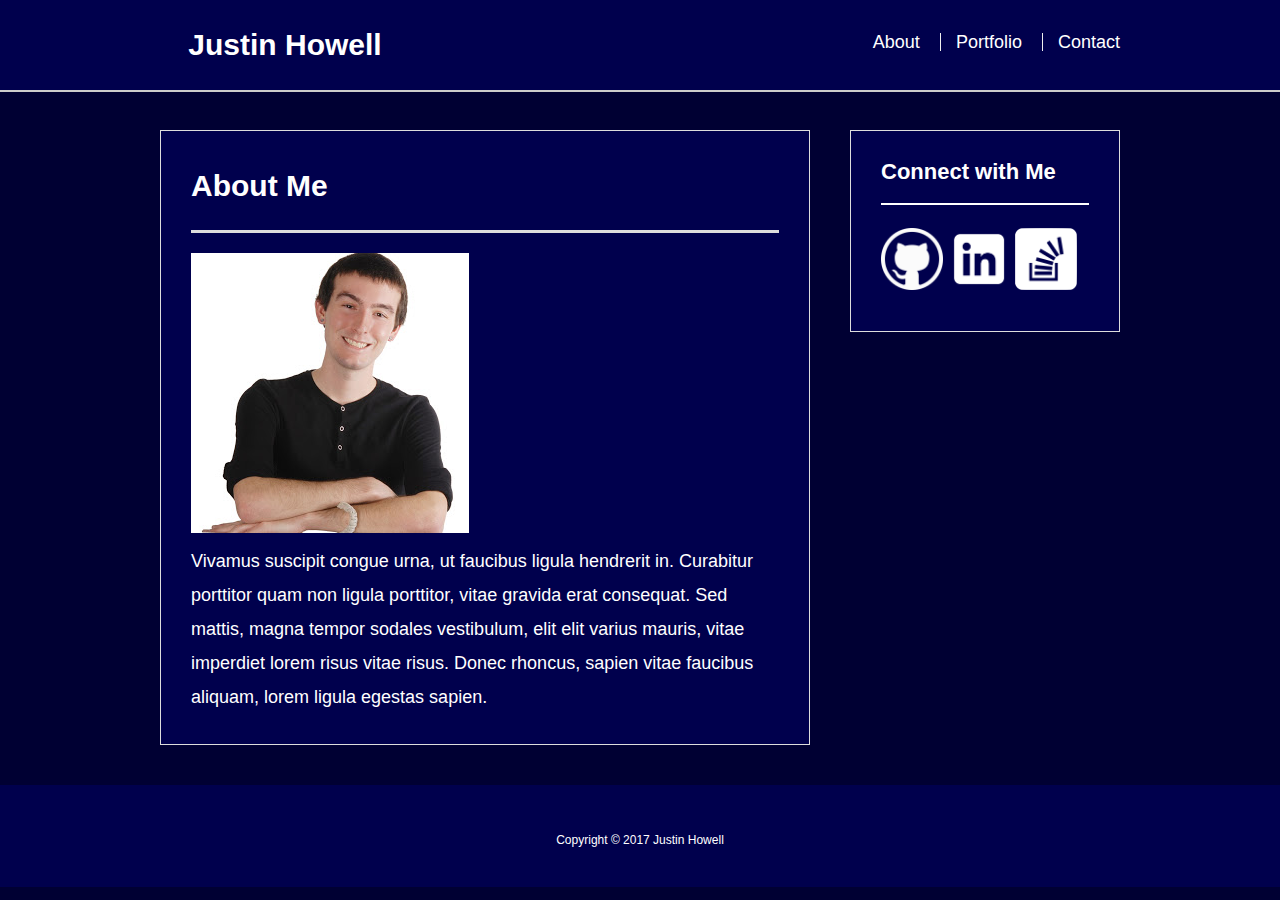
<file: index.html>
<!doctype html>
<html lang="en-us">
<head>
  <meta charset="UTF-8">
    <meta name=viewport content="width=device-width, initial-scale=1">
  <title>About | Justin Howell</title>
  <link rel="stylesheet" type="text/css" href="assets/css/reset.css">
  <link rel="stylesheet" type="text/css" href="assets/css/style.css">
</head>
<body>
  <header id="masthead">
    <div class="container">
      <a href="index.html" id="logo">Justin Howell</a>
      <nav>
        <a href="index.html">About</a>
        <a href="portfolio.html">Portfolio</a>
        <a href="contact.html">Contact</a>
      </nav>
    </div>
  </header>
  <div id="main-container" class="container">
    <section class="main-section">
      <h1>About Me</h1>
      <img src="assets/images/Justin.jpg">
      <p>Vivamus suscipit congue urna, ut faucibus ligula hendrerit in. Curabitur porttitor quam non ligula porttitor, vitae gravida erat consequat. Sed mattis, magna tempor sodales vestibulum, elit elit varius mauris, vitae imperdiet lorem risus vitae risus. Donec rhoncus, sapien vitae faucibus aliquam, lorem ligula egestas sapien.</p>
      
    </section>
    <section class="sidebar">
      <div id="connect">
        <h2>Connect with Me</h2>
        <a href="#"><img src="assets/images/GitHub.png" class="social" alt="GitHub" /></a>
        <a href="#"><img src="assets/images/LinkedIn.png" class="social" alt="LinkedIn" /></a>
        <a href="#"><img src="assets/images/stackoverflow.png" class="social" alt="Stack Overflow"/></a>
      </div>
    </section>
  </div>
  <footer>
    <div class="container">
      Copyright &copy; 2017 Justin Howell
    </div>
  </footer>
</body>
</html>
</file>
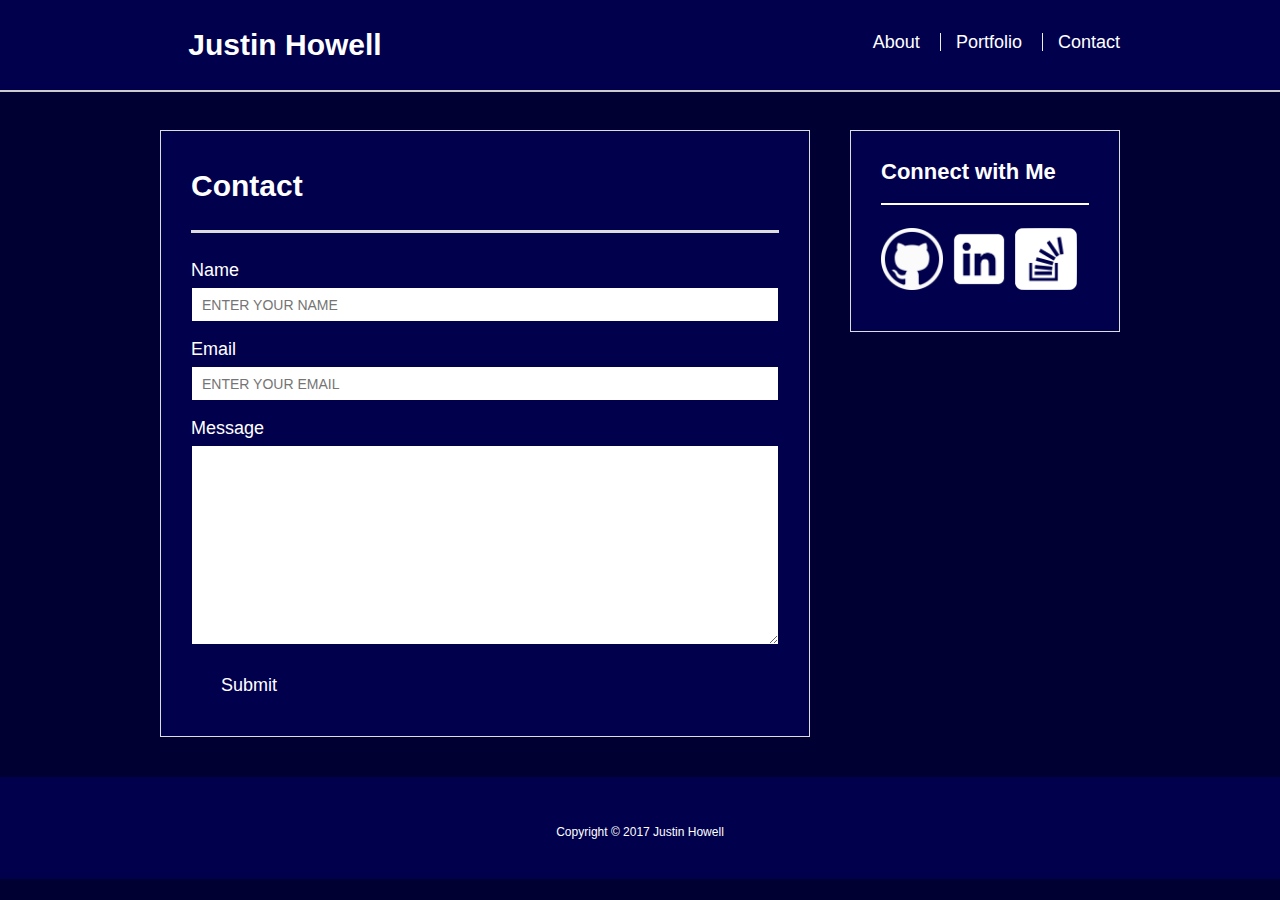
<file: contact.html>
<!doctype html>
<html lang="en-us">
<head>
  <meta charset="UTF-8">
    <meta name=viewport content="width=device-width, initial-scale=1">
  <title>Contact | Justin Howell</title>
  <link rel="stylesheet" type="text/css" href="assets/css/reset.css">
  <link rel="stylesheet" type="text/css" href="assets/css/style.css">
</head>
<body>
  <header id="masthead">
    <div class="container">
      <a href="index.html" id="logo">Justin Howell</a>
      <nav>
        <a href="index.html">About</a>
        <a href="portfolio.html">Portfolio</a>
        <a href="contact.html">Contact</a>
      </nav>
    </div>
  </header>
  <div id="main-container" class="container">
    <section class="main-section">
      <h1>Contact</h1>
      <form id="contact-form">
        <ul>
          <li>
            <label for="name">Name</label>
            <input type="text" id="name" name="name" placeholder="ENTER YOUR NAME" required="required">
          </li>
          <li>
            <label for="email">Email</label>
            <input type="email" id="email" name="email" placeholder="ENTER YOUR EMAIL" required="required">
          </li>
          <li>
            <label for="message">Message</label>
            <textarea id="message" name="message" required="required"></textarea>
          </li>
        </ul>
        <input type="submit">
      </form>
    </section>
    <section class="sidebar">
      <div id="connect">
        <h2>Connect with Me</h2>
        <a href="#"><img src="assets/images/GitHub.png" class="social" alt="GitHub" /></a>
        <a href="#"><img src="assets/images/LinkedIn.png" class="social" alt="LinkedIn" /></a>
        <a href="#"><img src="assets/images/stackoverflow.png" class="social" alt="Stack Overflow"/></a>
      </div>
    </section>
  </div>
  <footer>
    <div class="container">
      Copyright &copy; 2017 Justin Howell
    </div>
  </footer>
</body>
</html>
</file>
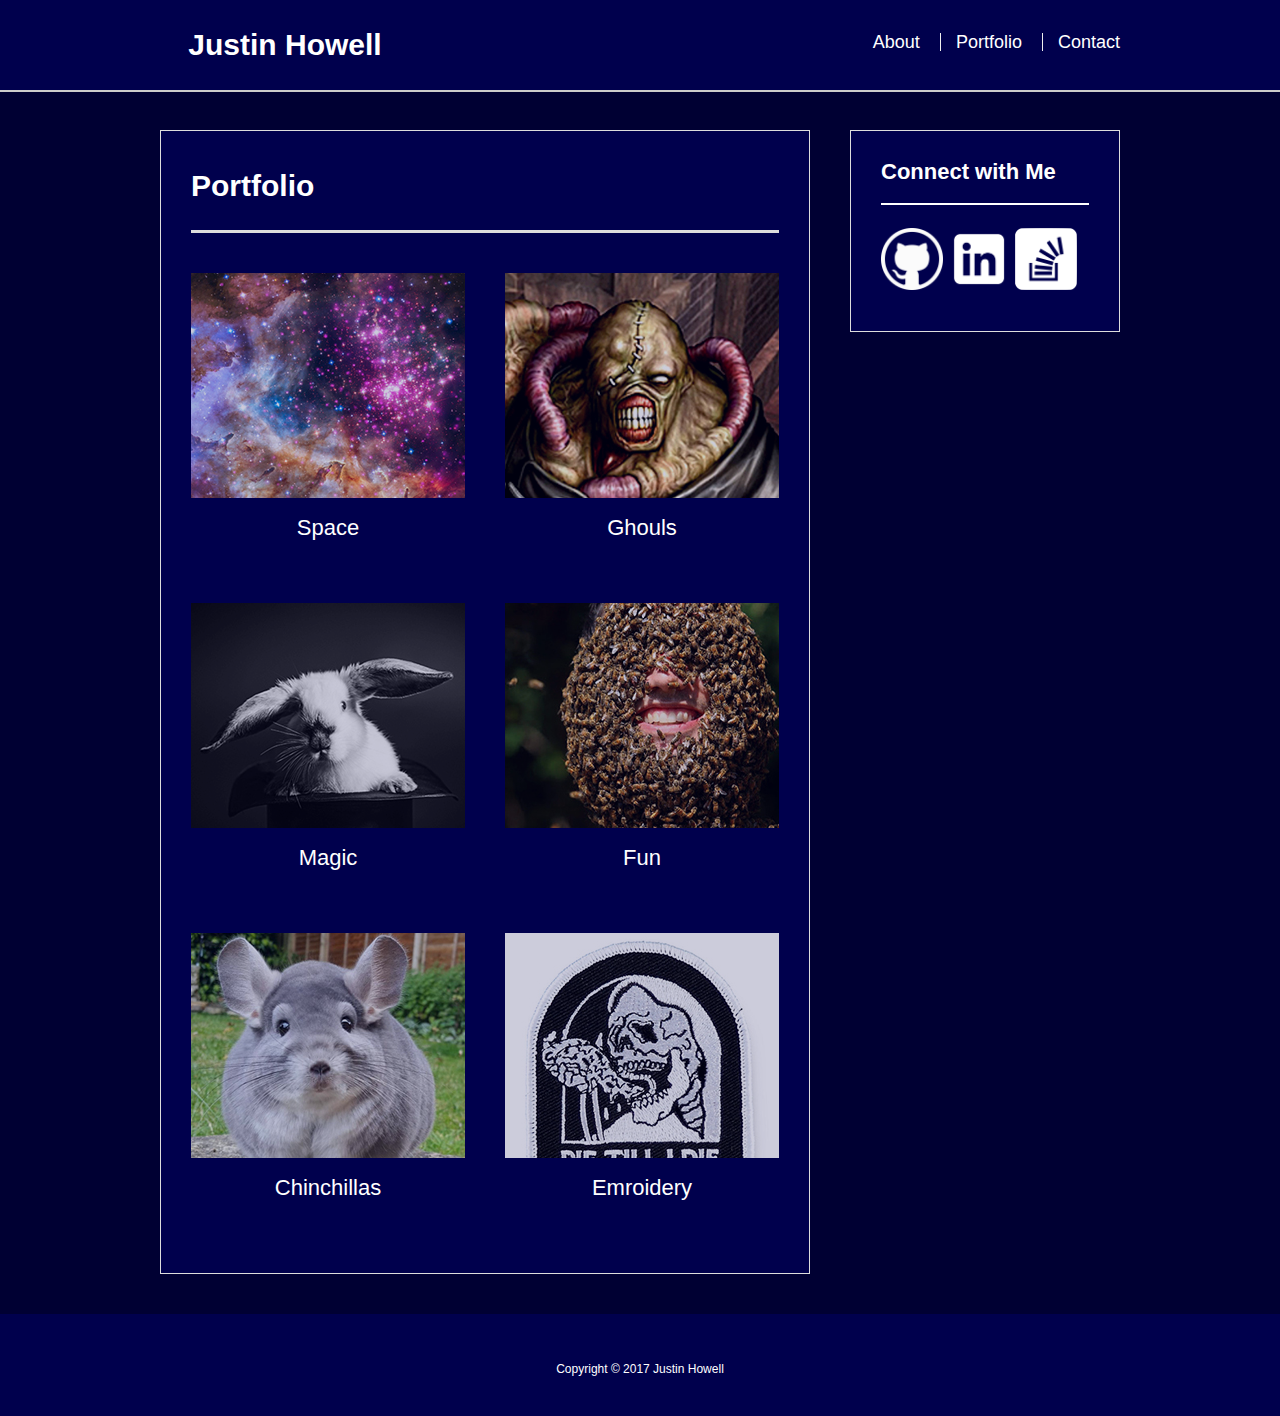
<file: portfolio.html>
<!doctype html>
<html lang="en-us">
<head>
  <meta charset="UTF-8">
  <title>Portfolio | Justin Howell</title>
  <link rel="stylesheet" type="text/css" href="assets/css/reset.css">
  <link rel="stylesheet" type="text/css" href="assets/css/style.css">
</head>
<body>
  <header id="masthead">
    <div class="container">
      <a href="index.html" id="logo">Justin Howell</a>
      <nav>
        <a href="index.html">About</a>
        <a href="portfolio.html">Portfolio</a>
        <a href="contact.html">Contact</a>
      </nav>
    </div>
  </header>
  <div id="main-container" class="container">
    <section class="main-section">
      <h1>Portfolio</h1>
      <div class="work">
        <img src="assets/images/Space.jpg" alt="Space">
        <h3>Space</h3>
      </div>
      <div class="work">
        <img src="assets/images/Ghouls.jpg" alt="Ghouls">
        <h3>Ghouls</h3>
      </div>
      <div class="work">
        <img src="assets/images/Magic.jpg" alt="Magic">
        <h3>Magic</h3>
      </div>
      <div class="work">
        <img src="assets/images/Fun.jpg" alt="Fun">
        <h3>Fun</h3>
      </div>
      <div class="work">
        <img src="assets/images/Chinchilla.jpg" alt="Chinchillas">
        <h3>Chinchillas</h3>
      </div>
      <div class="work">
        <img src="assets/images/Embroidery.jpg" alt="Embroidery">
        <h3>Emroidery</h3>
      </div>
    </section>
    <section class="sidebar">
      <div id="connect">
        <h2>Connect with Me</h2>
        <a href="#"><img src="assets/images/GitHub.png" class="social" alt="GitHub" /></a>
        <a href="#"><img src="assets/images/LinkedIn.png" class="social" alt="LinkedIn" /></a>
        <a href="#"><img src="assets/images/stackoverflow.png" class="social" alt="Stack Overflow"/></a>
      </div>
    </section>
  </div>
  <footer>
    <div class="container">
      Copyright &copy; 2017 Justin Howell
    </div>
  </footer>
</body>
</html>
</file>
<file: assets/css/style.css>
body {
  font-family: 'Helvetica Neue', Helvetica, sans-serif;
  font-size: 18px;
  color: #ffffff;
  line-height: 34px;
  background: #000033;
}
* {
  box-sizing: border-box;
}
/*general*/
.container {
  clear: both;
  margin: 0 auto;
  width: 100%;
  max-width: 960px;
}
h1,
h2,
h3,
p {
  margin-bottom: 20px;
}
p:last-child {
  margin-bottom: 0;
}
h1,
h2,
h3 {
  font-family: 'Helvetica Neue', Helvetica, sans-serif;
  color: #ffffff;
  font-weight: 700;
}
h1 {
  padding-bottom: 20px;
  font-size: 30px;
  line-height: 49px;
  border-bottom: 3px solid #ddd;
}
h2,
h3 {
  font-size: 22px;
}
/*header*/
#masthead {
  position: fixed;
  z-index: 99;
  margin: 0 0 30px;
  overflow: auto;
  width: 100%;
  color: #fff;
  background: #00004d;
  border-bottom: 2px solid #ccc;
}
#logo {
  width: 250px;
  height: 90px;
  float: left;
  font-family: 'Helvetica Neue', Helvetica, sans-serif;
  text-align: center;
  line-height: 90px;
  color: #ffffff;
  font-weight: 700;
  font-size: 30px;
  text-decoration: none;
  background: ##00004d;
}
nav {
  float: right;
  margin-top: 25px;
}
nav a {
  display: inline-block;
  margin-left: 15px;
  padding-left: 15px;
  color: #ffffff;
  text-decoration: none;
  line-height: 18px;
  border-left: 1px solid #efefef;
}
nav a:first-child {
  border-left: 0 none;
}
/*footer*/
footer {
  padding: 30px 0;
  clear: both;
  color: #fff;
  color: #ffffff;
  font-size: 12px;
  text-align: center;
  background: #00004d;
  border-top: 8px solid #00004d;
}
/*sidebar*/
.sidebar {
  padding: 30px;
  width: 100%;
  max-width: 270px;
  float: right;
  margin-bottom: 20px;
  background: #00004d;
  border: 1px solid #ddd;
}
h3,
.sidebar h2 {
  padding-bottom: 20px;
  margin-bottom: 15px;
  line-height: 22px;
  border-bottom: 2px solid #ffffff;
}
.social {
  width: 62px;
  height: 62px;
  margin-top: 8px;
  margin-right: 5px;
}
.social:last-child {
  margin-right: 0;
}
/*main*/
#main-container {
  padding-top: 130px;
}
.main-section {
  padding: 30px;
  margin: 0 0 40px 0;
  width: 100%;
  max-width: 650px;
  float: left;
  background: #00004d;
  border: 1px solid #ddd;
}
/*portfolio page*/
.work {
  position: relative;
  width: 274px;
  overflow: auto;
  float: left;
  margin: 20px 0 25px;
}
.work:nth-child(even) {
  margin-right: 40px;
}
.work img {
  width: 100%;
  border: 0 none;
  opacity: .8;
}
.work h3 {
  position: absolute;
  bottom: 0px;
  margin-bottom: 0;
  padding: 15px;
  width: 100%;
  color: #fff;
  text-align: center;
  line-height: 30px;
  font-weight: 300;
  background: #00004d;
  border-bottom: 0;
}
.auth-image {
  width: 200px;
  height: auto;
  margin-top: 10px;
  margin-right: 25px;
  float: left;
   -webkit-transform:rotate(90deg);
  -moz-transform: rotate(90deg);
  -ms-transform: rotate(90deg);
  -o-transform: rotate(90deg);
  transform: rotate(90deg);
}
/*contact page*/
#contact-form ul {
  margin-bottom: 20px;
}
#contact-form li {
  margin-bottom: 10px;
}
label,
input[type=text],
input[type=email],
textarea {
  display: block;
  width: 100%;
}
input[type=text],
input[type=email],
textarea {
  height: 35px;
  padding: 0 10px;
  font-size: 14px;
  border: 1px solid #00004d;
}
textarea {
  height: 200px;
}
input[type=submit] {
  padding: 10px 30px;
  color: #fff;
  font-size: 18px;
  cursor: pointer;
  background: #00004d;
  border: 0 none;
}

@media screen and (max-width: 980px) {
  
  .container {
    margin: 0 auto;
    width: 80%;
}

  .main-section {
    float: left;
    width: 50%;
    margin-left: 20px;
    margin-right: 40px;
  }

  .sidebar {

    float: left;
    width: 50%;
  }

  #contact-form {
    list-style-type: none;
  }

  }

@media screen and (max-width: 768px) {
  
  .main-section {
    width: 100%;
    
    margin-left: 10px;
  }

  .work {
    width: 50%;
    float: left;
  }


}

@media screen and (max-width: 640px) {
  
  .logo {
    width: 100%;
    margin: 0;
  }

  .profile {
    width: 100%;
    height: 300px;
  }

  .social {
    width: 30px;
    height: 30px;
  }

  .work {
    width: 100%;
    text-align: center;
  }
  
  .masthead {
    text-align: center;
    margin:0 auto;
    position: static;
  }
  nav {
    margin-right: 50px;
    padding: 10px;
  }

  .about {
    padding-left: 20px;
    padding-right: 50px;
  }
  .portfolio {
    padding-right: 50px;
  }

}
/*Justin Howell 2017*/
</file>
